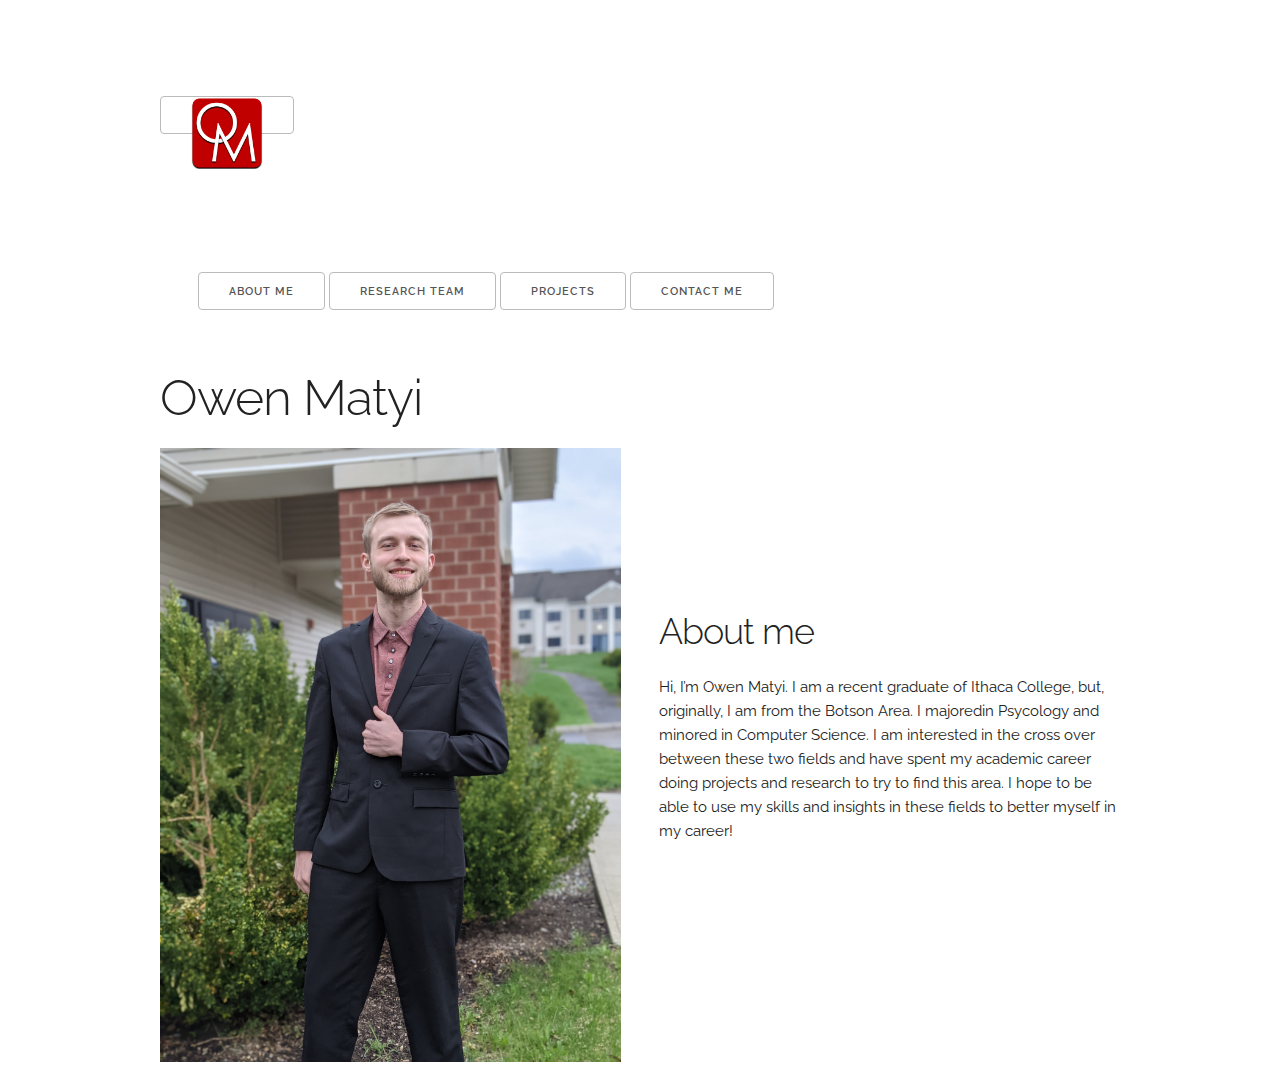
<file: index.html>
<!DOCTYPE html>
<html lang="en">

<head>

    <meta charset="utf-8">
    <title>Owen Matyi</title>
    <meta name="description" content="Portfolio">
    <meta name="author" content="Owen Matyi">

    <meta name="viewport" content="width=device-width, initial-scale=1">

    <link href="//fonts.googleapis.com/css?family=Raleway:400,300,600" rel="stylesheet" type="text/css">

    <link rel="stylesheet" href="css/normalize.css">
    <link rel="stylesheet" href="css/skeleton.css">

    <link rel="icon" type="image/png" href="Files/OMlogo.png">

</head>

<body>

    <div class="container">
        <div class="column" style="margin-top: 10%">
            <a class="button button-banner"> <img src="Files/OMlogo.png" style="width: 72px;height: 72px; "></a>
        </div>
        <div class="column" style="margin-top: 10%">
            
            <a class="button" href="/portfolio.html">About Me</a>
            <a class="button" href="/research.html">Research Team</a>
            <a class="button" href="/projects.html">Projects</a>
            <a class="button" href="/contact.html">Contact Me</a>
        </div>
        <div class="row">
            <div class="one-half column" style="margin-top: 5%">
                <h1>Owen Matyi</h1>
                <img class="photos" src="Files/OwenPhoto.jpg">
            </div>
            <div class="one-half column" style="margin-top: 30%">
                <h3>About me</h3>
                <p>Hi, I’m Owen Matyi.

                    I am a recent graduate of Ithaca College, but, originally, 
                    I am from the Botson Area. I majoredin Psycology and minored in Computer Science. 
                    I am interested in the cross over between these two fields and have spent my academic career doing projects and research to try to find this area. 
                    I hope to be able to use my skills and insights in these fields to better myself in my career!</p>
            </div>
        </div>
        
        </div>
    </div>
</file>
<file: css/skeleton.css>
/* Table of contents
––––––––––––––––––––––––––––––––––––––––––––––––––
- Grid
- Base Styles
- Typography
- Links
- Buttons
- Forms
- Lists
- Code
- Tables
- Spacing
- Utilities
- Clearing
- Media Queries
*/

img {
    width: 100%;
}


/* Grid
–––––––––––––––––––––––––––––––––––––––––––––––––– */

.container {
    position: relative;
    width: 100%;
    max-width: 960px;
    margin: 0 auto;
    padding: 0 20px;
    box-sizing: border-box;
}

.column,
.columns {
    width: 100%;
    float: left;
    box-sizing: border-box;
}


/* For devices larger than 400px */

@media (min-width: 400px) {
    .container {
        width: 85%;
        padding: 0;
    }
}


/* For devices larger than 550px */

@media (min-width: 550px) {
    .container {
        width: 80%;
    }
    .column,
    .columns {
        margin-left: 4%;
    }
    .column:first-child,
    .columns:first-child {
        margin-left: 0;
    }
    .one.column,
    .one.columns {
        width: 4.66666666667%;
    }
    .two.columns {
        width: 13.3333333333%;
    }
    .three.columns {
        width: 22%;
    }
    .four.columns {
        width: 30.6666666667%;
    }
    .five.columns {
        width: 39.3333333333%;
    }
    .six.columns {
        width: 48%;
    }
    .seven.columns {
        width: 56.6666666667%;
    }
    .eight.columns {
        width: 65.3333333333%;
    }
    .nine.columns {
        width: 74.0%;
    }
    .ten.columns {
        width: 82.6666666667%;
    }
    .eleven.columns {
        width: 91.3333333333%;
    }
    .twelve.columns {
        width: 100%;
        margin-left: 0;
    }
    .one-third.column {
        width: 30.6666666667%;
    }
    .two-thirds.column {
        width: 65.3333333333%;
    }
    .one-half.column {
        width: 48%;
    }
    /* Offsets */
    .offset-by-one.column,
    .offset-by-one.columns {
        margin-left: 8.66666666667%;
    }
    .offset-by-two.column,
    .offset-by-two.columns {
        margin-left: 17.3333333333%;
    }
    .offset-by-three.column,
    .offset-by-three.columns {
        margin-left: 26%;
    }
    .offset-by-four.column,
    .offset-by-four.columns {
        margin-left: 34.6666666667%;
    }
    .offset-by-five.column,
    .offset-by-five.columns {
        margin-left: 43.3333333333%;
    }
    .offset-by-six.column,
    .offset-by-six.columns {
        margin-left: 52%;
    }
    .offset-by-seven.column,
    .offset-by-seven.columns {
        margin-left: 60.6666666667%;
    }
    .offset-by-eight.column,
    .offset-by-eight.columns {
        margin-left: 69.3333333333%;
    }
    .offset-by-nine.column,
    .offset-by-nine.columns {
        margin-left: 78.0%;
    }
    .offset-by-ten.column,
    .offset-by-ten.columns {
        margin-left: 86.6666666667%;
    }
    .offset-by-eleven.column,
    .offset-by-eleven.columns {
        margin-left: 95.3333333333%;
    }
    .offset-by-one-third.column,
    .offset-by-one-third.columns {
        margin-left: 34.6666666667%;
    }
    .offset-by-two-thirds.column,
    .offset-by-two-thirds.columns {
        margin-left: 69.3333333333%;
    }
    .offset-by-one-half.column,
    .offset-by-one-half.columns {
        margin-left: 52%;
    }
}


/* Base Styles
–––––––––––––––––––––––––––––––––––––––––––––––––– */


/* NOTE
html is set to 62.5% --> REM measurements based on 10px sizing. So basically 1.5rem = 15px :) */

html {
    font-size: 62.5%;
}

body {
    font-size: 1.5em;
    /* currently ems cause chrome bug misinterpreting rems on body element */
    line-height: 1.6;
    font-weight: 400;
    font-family: "Raleway", "HelveticaNeue", "Helvetica Neue", Helvetica, Arial, sans-serif;
    color: #222;
}


/* Typography
–––––––––––––––––––––––––––––––––––––––––––––––––– */

h1,
h2,
h3,
h4,
h5,
h6 {
    margin-top: 0;
    margin-bottom: 2rem;
    font-weight: 300;
}

h1 {
    font-size: 4.0rem;
    line-height: 1.2;
    letter-spacing: -.1rem;
}

h2 {
    font-size: 3.6rem;
    line-height: 1.25;
    letter-spacing: -.1rem;
}

h3 {
    font-size: 3.0rem;
    line-height: 1.3;
    letter-spacing: -.1rem;
}

h4 {
    font-size: 2.4rem;
    line-height: 1.35;
    letter-spacing: -.08rem;
}

h5 {
    font-size: 1.8rem;
    line-height: 1.5;
    letter-spacing: -.05rem;
}

h6 {
    font-size: 1.5rem;
    line-height: 1.6;
    letter-spacing: 0;
}


/* Larger than phablet */

@media (min-width: 550px) {
    h1 {
        font-size: 5.0rem;
    }
    h2 {
        font-size: 4.2rem;
    }
    h3 {
        font-size: 3.6rem;
    }
    h4 {
        font-size: 3.0rem;
    }
    h5 {
        font-size: 2.4rem;
    }
    h6 {
        font-size: 1.5rem;
    }
}

p {
    margin-top: 0;
}


/* Links
–––––––––––––––––––––––––––––––––––––––––––––––––– */

a {
    color: #555555;
}

a:hover {
    color: rgb(13, 95, 27);
}


/* Buttons
–––––––––––––––––––––––––––––––––––––––––––––––––– */
.logo{
    padding: 0 60px;
    align-items: center;
}

.button,
button,
input[type="submit"],
input[type="reset"],
input[type="button"] {
    display: inline-block;
    height: 38px;
    padding: 0 30px;
    color: #555;
    text-align: center;
    font-size: 11px;
    font-weight: 600;
    line-height: 38px;
    letter-spacing: .1rem;
    text-transform: uppercase;
    text-decoration: none;
    white-space: nowrap;
    background-color: transparent;
    border-radius: 4px;
    border: 1px solid #bbb;
    cursor: pointer;
    box-sizing: border-box;
}

.button:hover,
button:hover,
input[type="submit"]:hover,
input[type="reset"]:hover,
input[type="button"]:hover,
.button:focus,
button:focus,
input[type="submit"]:focus,
input[type="reset"]:focus,
input[type="button"]:focus {
    color: #333;
    border-color: #888;
    outline: 0;
}

.button.button-primary,
button.button-primary,
input[type="submit"].button-primary,
input[type="reset"].button-primary,
input[type="button"].button-primary {
    color: #FFF;
    background-color: #555555;
    border-color: #555555;
}

.button.button-primary:hover,
button.button-primary:hover,
input[type="submit"].button-primary:hover,
input[type="reset"].button-primary:hover,
input[type="button"].button-primary:hover,
.button.button-primary:focus,
button.button-primary:focus,
input[type="submit"].button-primary:focus,
input[type="reset"].button-primary:focus,
input[type="button"].button-primary:focus {
    color: #FFF;
    background-color: rgba(13, 151, 43, 0.712);
    border-color: rgba(13, 151, 43, 0.712);
}


/* Forms
–––––––––––––––––––––––––––––––––––––––––––––––––– */

input[type="email"],
input[type="number"],
input[type="search"],
input[type="text"],
input[type="tel"],
input[type="url"],
input[type="password"],
textarea,
select {
    height: 38px;
    padding: 6px 10px;
    /* The 6px vertically centers text on FF, ignored by Webkit */
    background-color: #fff;
    border: 1px solid #D1D1D1;
    border-radius: 4px;
    box-shadow: none;
    box-sizing: border-box;
}


/* Removes awkward default styles on some inputs for iOS */

input[type="email"],
input[type="number"],
input[type="search"],
input[type="text"],
input[type="tel"],
input[type="url"],
input[type="password"],
textarea {
    -webkit-appearance: none;
    -moz-appearance: none;
    appearance: none;
}

textarea {
    min-height: 65px;
    padding-top: 6px;
    padding-bottom: 6px;
}

input[type="email"]:focus,
input[type="number"]:focus,
input[type="search"]:focus,
input[type="text"]:focus,
input[type="tel"]:focus,
input[type="url"]:focus,
input[type="password"]:focus,
textarea:focus,
select:focus {
    border: 1px solid rgba(13, 151, 43, 0.712);
    outline: 0;
}

label,
legend {
    display: block;
    margin-bottom: .5rem;
    font-weight: 600;
}

fieldset {
    padding: 0;
    border-width: 0;
}

input[type="checkbox"],
input[type="radio"] {
    display: inline;
}

label>.label-body {
    display: inline-block;
    margin-left: .5rem;
    font-weight: normal;
}


/* Lists
–––––––––––––––––––––––––––––––––––––––––––––––––– */

ul {
    list-style: circle inside;
}

ol {
    list-style: decimal inside;
}

ol,
ul {
    padding-left: 0;
    margin-top: 0;
}

ul ul,
ul ol,
ol ol,
ol ul {
    margin: 1.5rem 0 1.5rem 3rem;
    font-size: 90%;
}

li {
    margin-bottom: 1rem;
}


/* Code
–––––––––––––––––––––––––––––––––––––––––––––––––– */

code {
    padding: .2rem .5rem;
    margin: 0 .2rem;
    font-size: 90%;
    white-space: nowrap;
    background: #F1F1F1;
    border: 1px solid #E1E1E1;
    border-radius: 4px;
}

pre>code {
    display: block;
    padding: 1rem 1.5rem;
    white-space: pre;
}


/* Tables
–––––––––––––––––––––––––––––––––––––––––––––––––– */

th,
td {
    padding: 12px 15px;
    text-align: left;
    border-bottom: 1px solid #E1E1E1;
}

th:first-child,
td:first-child {
    padding-left: 0;
}

th:last-child,
td:last-child {
    padding-right: 0;
}


/* Spacing
–––––––––––––––––––––––––––––––––––––––––––––––––– */

button,
.button {
    margin-bottom: 1rem;
}

input,
textarea,
select,
fieldset {
    margin-bottom: 1.5rem;
}

pre,
blockquote,
dl,
figure,
table,
p,
ul,
ol,
form {
    margin-bottom: 2.5rem;
}


/* Utilities
–––––––––––––––––––––––––––––––––––––––––––––––––– */

.u-full-width {
    width: 100%;
    box-sizing: border-box;
}

.u-max-full-width {
    max-width: 100%;
    box-sizing: border-box;
}

.u-pull-right {
    float: right;
}

.u-pull-left {
    float: left;
}


/* Misc
–––––––––––––––––––––––––––––––––––––––––––––––––– */

hr {
    margin-top: 3rem;
    margin-bottom: 3.5rem;
    border-width: 0;
    border-top: 1px solid #E1E1E1;
}


/* Clearing
–––––––––––––––––––––––––––––––––––––––––––––––––– */


/* Self Clearing Goodness */

.container:after,
.row:after,
.u-cf {
    content: "";
    display: table;
    clear: both;
}


/* Media Queries
–––––––––––––––––––––––––––––––––––––––––––––––––– */


/*
Note to self: The best way to structure the use of media queries is to create the queries
near the relevant code. For example, if you wanted to change the styles for buttons
on small devices, paste the mobile query code up in the buttons section and style it
there.
*/


/* Larger than mobile */

@media (min-width: 400px) {}


/* Larger than phablet (grid becomes active) */

@media (min-width: 550px) {}


/* Larger than tablet */

@media (min-width: 750px) {}


/* Larger than desktop */

@media (min-width: 1000px) {}


/* Larger than Desktop HD */

@media (min-width: 1200px) {}
</file>
